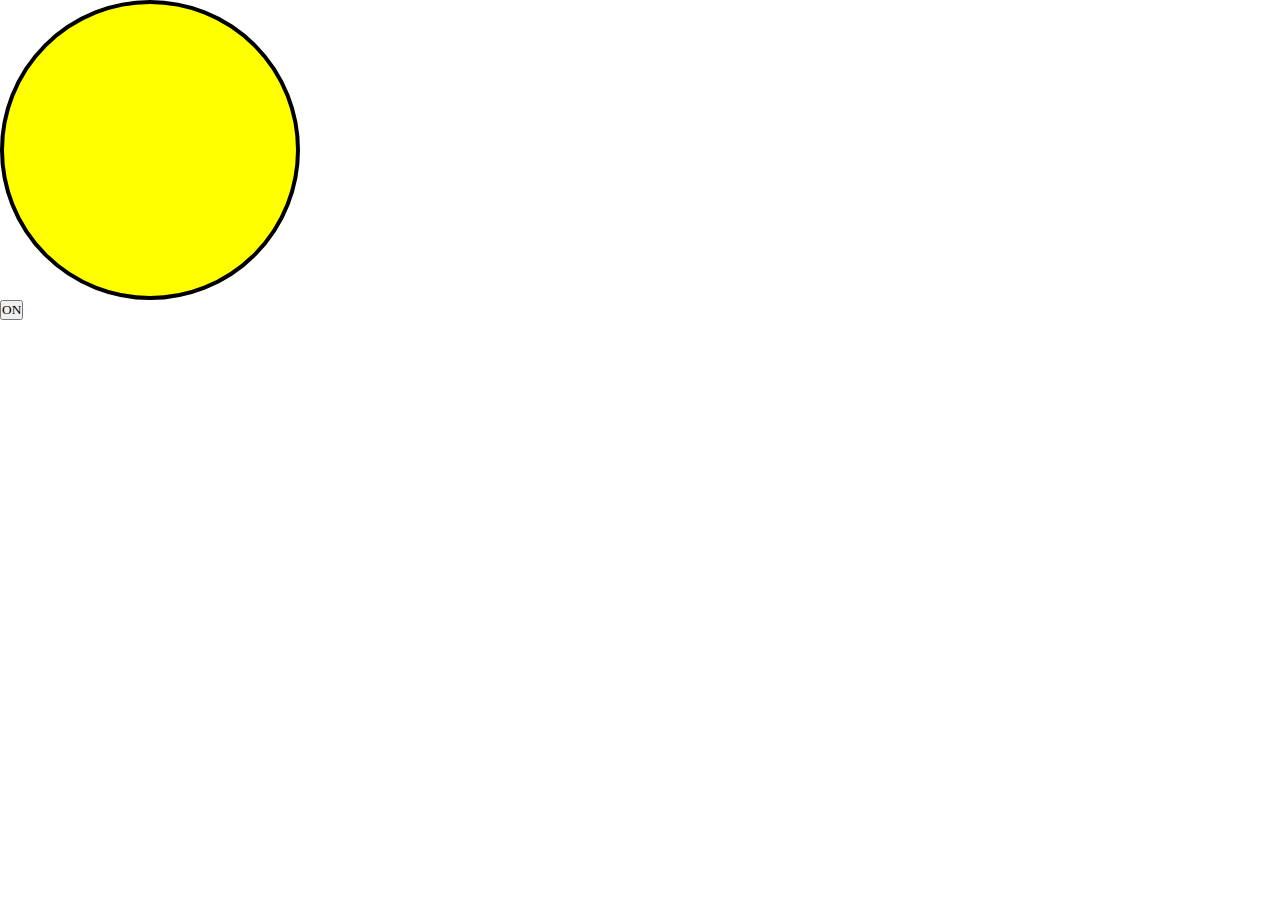
<file: DOM(bulb)/index.html>
<!DOCTYPE html>
<html lang="en">
<head>
  <meta charset="UTF-8">
  <meta name="viewport" content="width=device-width, initial-scale=1.0">
  <title>Dom</title>
  <link rel="stylesheet" href="style.css">
</head>
<body>
  <div id="bulb"></div>
  <button>ON</button>
  
  
  <script src="script.js"></script>
</body>
</html>
</file>
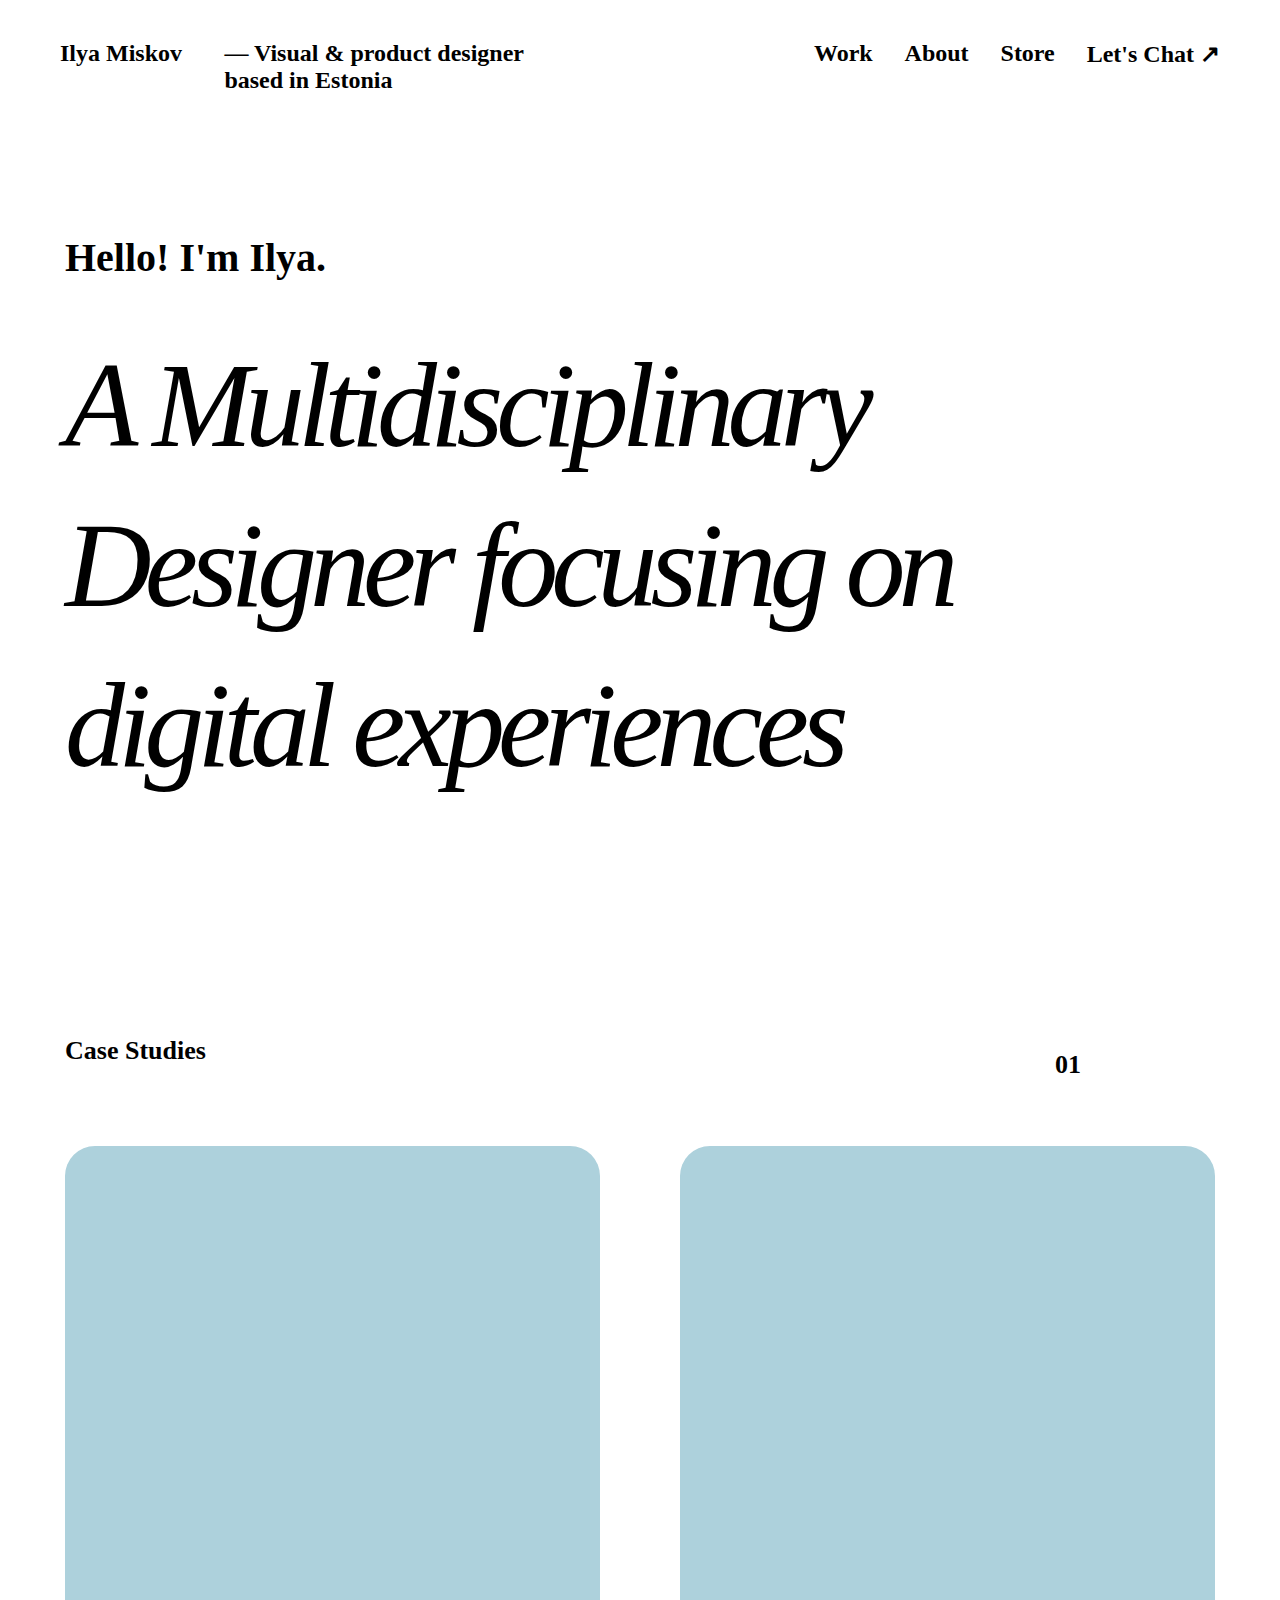
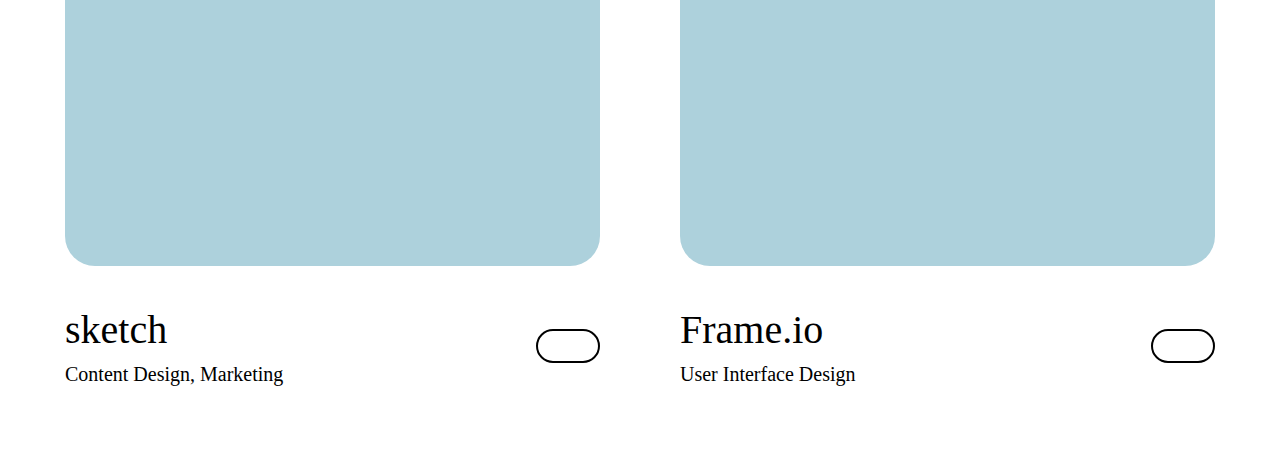
<file: Project2/index.html>
<!DOCTYPE html>
<html lang="en">
<head>
  <meta charset="UTF-8">
  <meta name="viewport" content="width=device-width, initial-scale=1.0">
  <title>Project2</title>
  <link rel="stylesheet" href="style.css">
</head>
<body>
  <div id="main">
    <div id="nav">
      <div id="nav-part1">
        <h2>Ilya Miskov</h2>
        <h3>— Visual & product designer <br>based in Estonia</h3>
      </div>
      <div id="nav-part2">
        <h4>Work</h4>
        <h4>About</h4>
        <h4>Store</h4>
        <h4>Let's Chat ↗</h4>
      </div>
    </div>
    <div id="content">
      <h3>Hello! I'm Ilya.</h3>
      <h1>A Multidisciplinary Designer focusing on digital experiences</h1>
    </div>
    <div id="case">
      <h4>Case Studies</h4>
      <div id="right">
        <div id="line">
          <h5>01</h5>
        </div>
      </div>
    </div>
    <div id="projects">
      <div class="elem">
        <div id="img1" class="elem-img"></div>
        <div class="bottom">
          <div class="btm-left">
            <h2>sketch</h2>
            <h4>Content Design, Marketing</h4>
          </div>
          <i class="ri-arrow-right-line"></i>
        </div>
      </div>
      <div class="elem">
        <div id="img2" class="elem-img"></div><div class="bottom">
          <div class="btm-left">
            <h2>Frame.io</h2>
            <h4>User Interface Design</h4>
          </div>
          <i class="ri-arrow-right-line"></i>
        </div>
      </div>
    </div>
  </div>
</body>
</html>
</file>
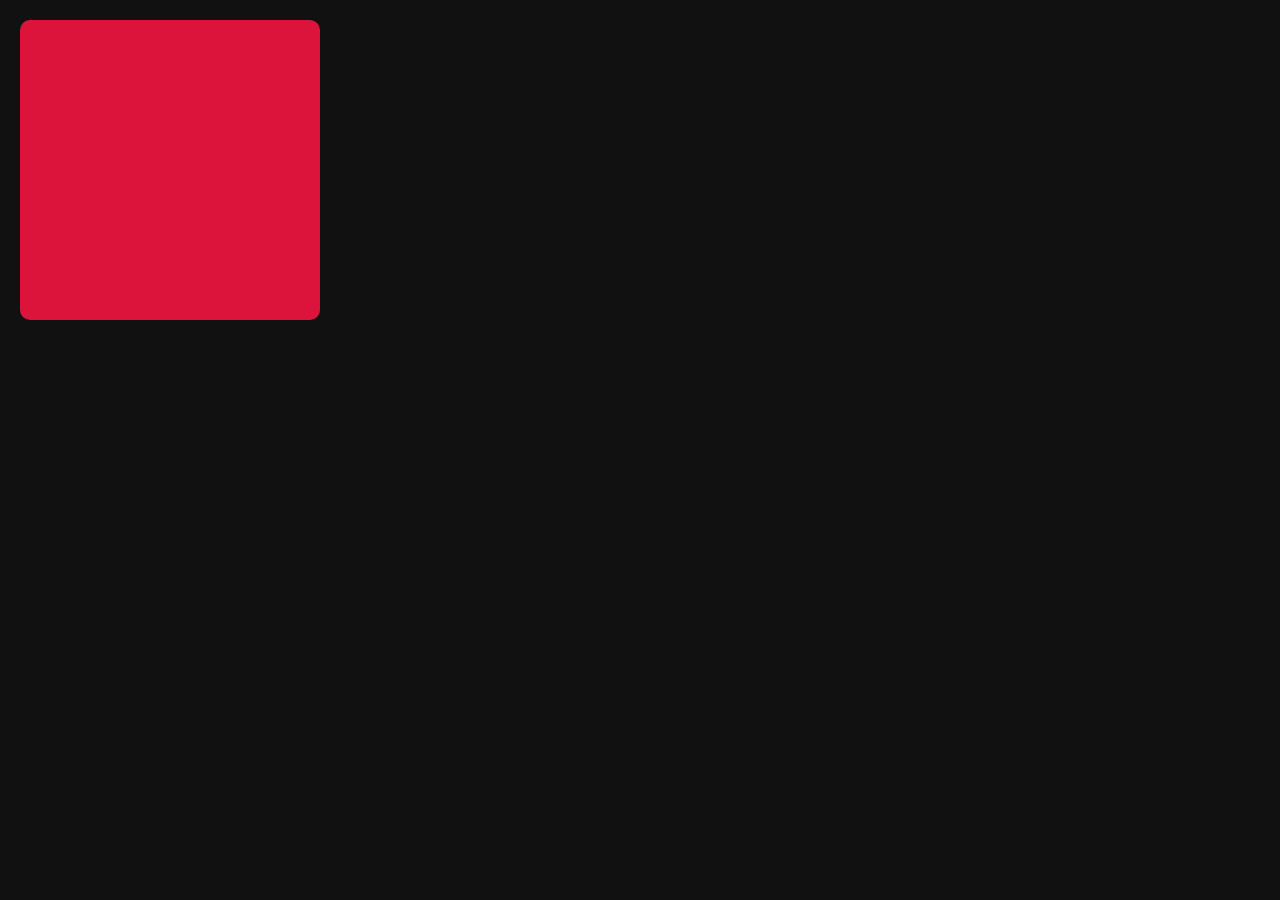
<file: Project4/index.html>
<!DOCTYPE html>
<html lang="en">
<head>
  <meta charset="UTF-8">
  <meta name="viewport" content="width=device-width, initial-scale=1.0">
  <title>Project4</title>
  <link rel="stylesheet" href="style.css">
</head>
<body>
  <div id="box"></div>
</body>
</html>
</file>
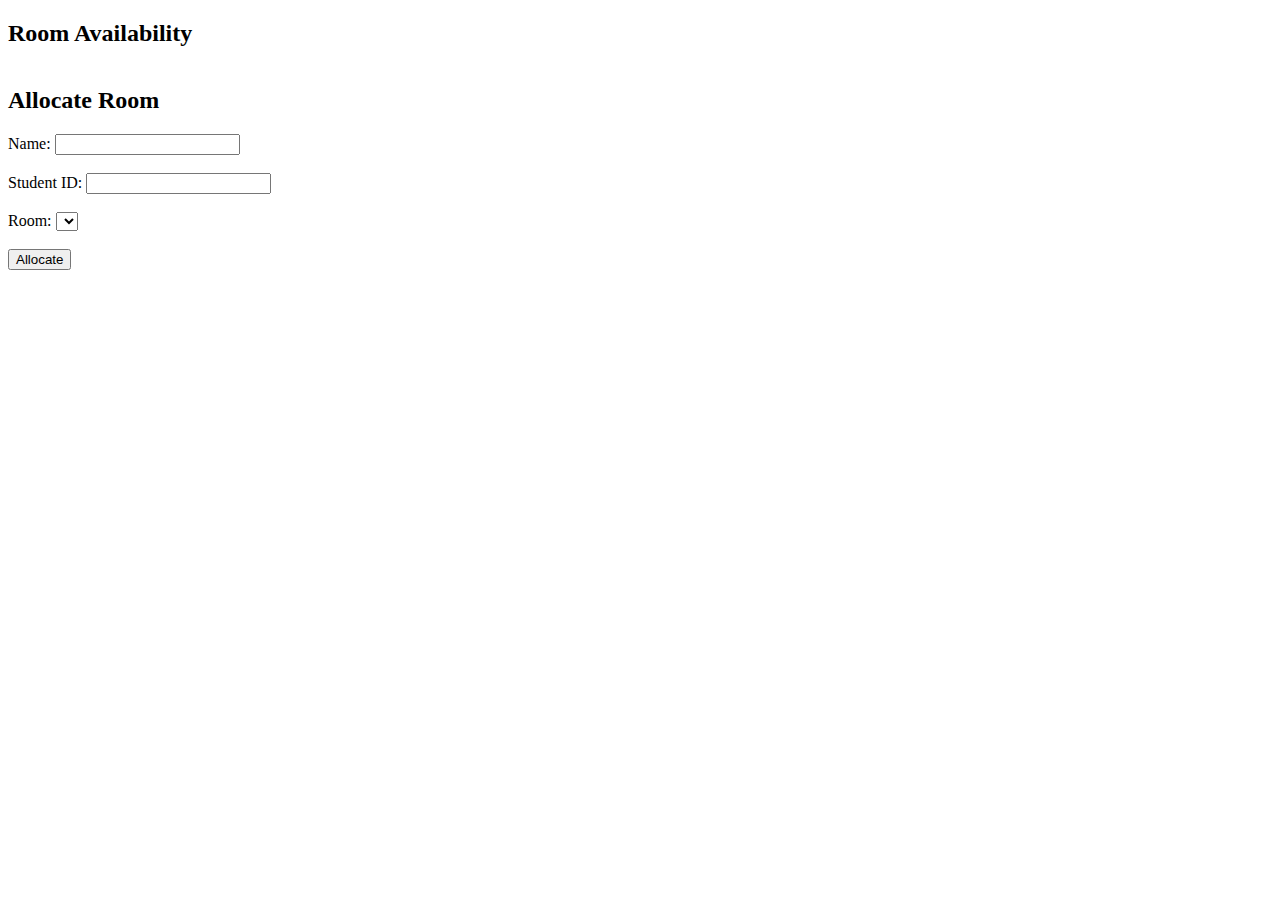
<file: Assignments/Hostel_Allocation_system/index (1).html>
<!DOCTYPE html>
<html>
<head>
    <title>Hostel Room Allocation</title>
    <style>
        .room-container {
            display: flex;
            flex-wrap: wrap;
            gap: 10px;
            margin-bottom: 20px;
        }

        .room {
            padding: 10px;
            color: white;
            font-weight: bold;
            width: 150px;
            text-align: center;
            border-radius: 5px;
        }

        .vacant {
            background-color: green;
        }

        .full {
            background-color: red;
        }
    </style>
</head>
<body>
    <h2>Room Availability</h2>
    <div id="rooms" class="room-container"></div>

    <h2>Allocate Room</h2>
    <form id="allocationForm">
        <label>Name: <input type="text" id="name" required></label><br><br>
        <label>Student ID: <input type="text" id="student_id" required></label><br><br>
        <label>Room:
            <select id="roomSelect" required></select>
        </label><br><br>
        <button type="submit">Allocate</button>
    </form>

    <p id="message"></p>

    <script>
        let roomsData = [];

        function loadRooms() {
            fetch('http://localhost/WT_LAB/Hostel_Allocation_system/get_room.php')
                .then(res => res.json())
                .then(data => {
                    roomsData = data;
                    const roomList = document.getElementById('rooms');
                    const roomSelect = document.getElementById('roomSelect');
                    roomList.innerHTML = '';
                    roomSelect.innerHTML = '<option value="">-- Select Room --</option>';

                    data.forEach(room => {
                        // Visual box
                        const div = document.createElement('div');
                        div.className = `room ${room.status}`;
                        div.textContent = `Room ${room.room_number} (${room.occupants}/${room.capacity})`;
                        roomList.appendChild(div);

                        // Dropdown option (only if vacant)
                        if (room.status === 'vacant') {
                            const option = document.createElement('option');
                            option.value = room.id;
                            option.textContent = `Room ${room.room_number}`;
                            roomSelect.appendChild(option);
                        }
                    });
                });
        }

        document.getElementById('allocationForm').addEventListener('submit', function(e) {
            e.preventDefault();

            const name = document.getElementById('name').value;
            const student_id = document.getElementById('student_id').value;
            const room_id = document.getElementById('roomSelect').value;

            fetch('http://localhost/WT_LAB/Hostel_Allocation_system/allocate_room.php', {
                method: 'POST',
                headers: { 'Content-Type': 'application/json' },
                body: JSON.stringify({ name, student_id, room_id })
            })
            .then(res => res.json())
            .then(response => {
                document.getElementById('message').textContent = response.message;
                loadRooms(); // Refresh room status
                if (response.success) {
                    document.getElementById('allocationForm').reset();
                }
            });
        });

        loadRooms();
    </script>
</body>
</html>
</file>
<file: DOM(bulb)/style.css>
*{
  margin: 0;
  padding:0;
  box-sizing: border-box;
  font-family: Gilroy;
}
html,body{
  width: 100%;
  height: 100%;
}
#bulb{
  height: 300px;
  width: 300px;
  border-radius: 50%;
  border: 4px solid#000;
  background-color: yellow;
}
#button{
  padding: 10px 40px;
  font-size: 20px;
  margin: 80px;
}
</file>
<file: Project2/style.css>
*{
  margin: 0;
  padding: 0;
  box-sizing: border-box;
  font-family: gilroy;

}
html,body{
  height: 100%;
  width: 100%;
}
#main{
  height: 100%;
  width: 100%;
}
#nav{
  display: flex;
  justify-content: space-between;
  width:100%;
  padding: 40px 60px;
}
#nav-part1{
  display: flex;
  justify-content: space-between;
  width: 40%;
}
#nav-part2{
  display: flex;
  justify-content: space-between;
  width: 35%;
}
#nav h3{
  font-size: 24px;
  font-weight: 600;
}
#nav h2{
  font-size: 24px;
  font-weight: 600;
}
#nav h4{
  font-size: 24px;
  font-weight: 600;
}
#content{
  margin-top: 60px;
  padding: 40px 65px;
}
#content h3{
  font-size: 40px;
  font-weight: 600;
}
#content h1{
  margin-top:45px;
  font-size: 120px;
  line-height: 160px;
  font-weight: 500;
  letter-spacing: -7px;
  font-style: italic;
  word: spacing 10px; 
}
#case{
  padding: 40px 65px;
  margin-top: 150px;
  display: flex;
  align-items: center;
  justify-content: space-between;
}
#case h4{
  font-size: 26px;
  font-weight:600;
}
#case h5{
  font-size: 26px;
  font-weight:600;
}
#right{
  display: flex;
  align-items: center;
  gap: 40px;
}
#line{
  height: 2px;
  width: 160px;
}
#projects{
  display: flex;
  align-items: center;
  justify-content: space-between;
  padding: 40px 65px;
  gap:80px;
}
.elem{
  width: 50%;
}
.elem-img{
  height: 720px;
  background-color: rgb(173, 209, 220);
  width: 100%;
  border-radius: 30px;
  background-size: cover;
  background-position: center;
  
}
#img1{
  background-image: url(https://upload.wikimedia.org/wikipedia/commons/thumb/5/59/Sketch_Logo.svg/591px-Sketch_Logo.svg.png);
}
#img2{
  background-image: url(https://cdn.dribbble.com/users/5468574/screenshots/14240780/media/d91965cf71ab1bd58b223357c3bd56d8.png?resize=1000x750&vertical=center);
}
.bottom{
  display: flex;
  justify-content: space-between;
  align-items: center;
  padding: 40px 0;
}
.bottom i{
  padding: 15px 30px;
  font-size: 20px;
  border: 2px solid#000;
  border-radius: 50px;
}
.bottom i:hover{
  background-color: black;
  color:#fff;
}
.bottom h2{
  font-size: 40px;
  font-weight: 500;
  margin-bottom: 10px;
}
.bottom h4{
  font-size: 20px;
  color: black;
  font-weight: 500;
}
</file>
<file: Project4/style.css>
*{
  margin:0;
  padding:0;
  box-sizing: border-box;
  font-family: gilroy;
}
html,body{
  height: 100%;
  width:100%;
}
body{
  background-color: #111;
  padding: 20px;
}

#box{
  background-color: crimson;
  height: 300px;
  width: 300px;
  border-radius: 10px;
  position: absolute;

  animation-name: bhargab;
  animation-duration: 3s;
  animation-delay: 1s;
  animation-fill-mode: backwards;
  animation-iteration-count: infinite;
  animation-direction: alternate;
  animation-timing-function: ease-in-out;
  
}

@keyframes bhargab {
  0%{
    left: 0;
    top: 0;
    background-color: crimson;

  }
  50%{
    left: 75%;
    top: 0;
    background-color: rgb(0, 128, 96);

  }
  100%{
    left:75%;
    top:50%;
    background-color: blueviolet;
  }
  
  
}
</file>
